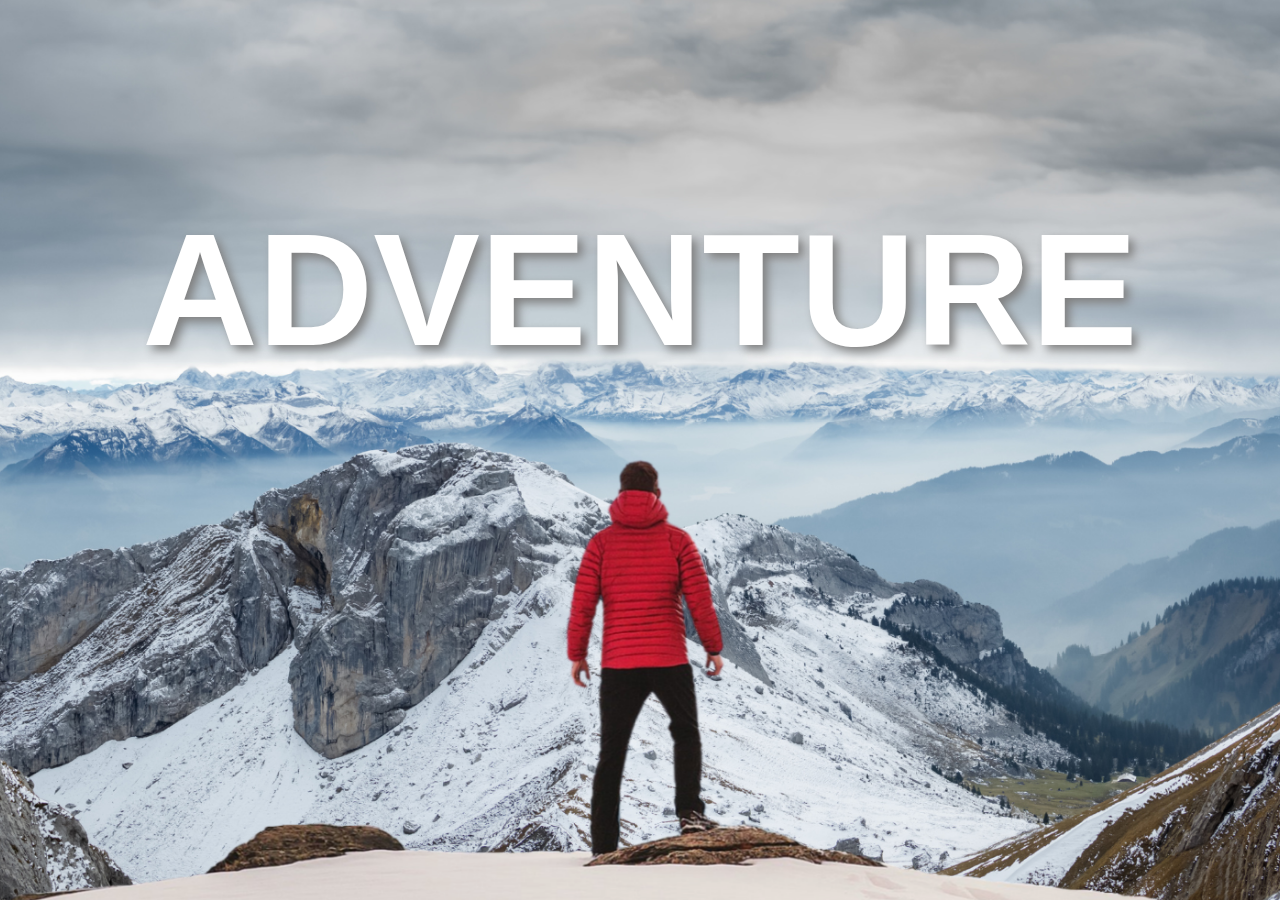
<file: Parallax Project/index.html>
<!DOCTYPE html>
<html lang="en">
<head>
    <meta charset="UTF-8">
    <meta name="viewport" content="width=device-width, initial-scale=1.0">
    <title>Paralex Effect</title>
    <link rel="stylesheet" href="style.css">
</head>
<body>
    
    <div class="wrapper">

            <div class="header">
                <img src="background.png" alt="background" class="background">
                <img src="foreground.png" alt="foreground" class="foreground">
                <h1>ADVENTURE</h1>
            </div>

            <section>

                <h2>Adventure Time!</h2>
                <p>
                    Lorem ipsum dolor sit amet consectetur, adipisicing elit. Qui necessitatibus commodi alias? Veritatis, eligendi nisi. Amet exercitationem, recusandae dolore corrupti laborum aperiam repellendus natus voluptatem quam atque aliquam beatae. Odit deserunt nisi optio eveniet? Aliquam possimus molestiae, ullam illum accusamus autem accusantium! Voluptate laboriosam eum saepe ex veritatis est? Numquam eaque autem labore provident dolorum, velit omnis mollitia eos adipisci!
                    <br><br>
                    Lorem, ipsum dolor sit amet consectetur adipisicing elit. Ad, itaque hic tempore rem eveniet sed repudiandae molestiae magnam aut quod consequatur, harum, totam beatae fugiat ipsam? Explicabo, blanditiis quod similique fugiat fugit ea expedita deleniti doloribus, delectus perferendis, tempore amet maiores libero sapiente voluptatem reprehenderit? Illum alias commodi cupiditate corporis mollitia ab quaerat, ipsum est excepturi vitae a sunt optio.
                </p>
                
                <div class="para img-1">
                    <h3 class="headings">Computer</h3>
                </div>
                    <p>Lorem ipsum dolor sit amet consectetur, adipisicing elit. Qui necessitatibus commodi alias? Veritatis, eligendi nisi. Amet exercitationem, recusandae dolore corrupti laborum aperiam repellendus natus voluptatem quam atque aliquam beatae. Odit deserunt nisi optio eveniet? Aliquam possimus molestiae, ullam illum accusamus autem accusantium! Voluptate laboriosam eum saepe ex veritatis est? Numquam eaque autem labore provident dolorum, velit omnis mollitia eos adipisci!
                        <br><br>
                        Lorem, ipsum dolor sit amet consectetur adipisicing elit. Ad, itaque hic tempore rem eveniet sed repudiandae molestiae magnam aut quod consequatur, harum, totam beatae fugiat ipsam? Explicabo, blanditiis quod similique fugiat fugit ea expedita deleniti doloribus, delectus perferendis, tempore amet maiores libero sapiente voluptatem reprehenderit? Illum alias commodi cupiditate corporis mollitia ab quaerat, ipsum est excepturi vitae a sunt optio.
                    </p>
                

                <div class="para img-2">
                    <h3 class="headings">Cycling</h3>
                </div>
                    <p>Lorem ipsum dolor sit amet consectetur, adipisicing elit. Qui necessitatibus commodi alias? Veritatis, eligendi nisi. Amet exercitationem, recusandae dolore corrupti laborum aperiam repellendus natus voluptatem quam atque aliquam beatae. Odit deserunt nisi optio eveniet? Aliquam possimus molestiae, ullam illum accusamus autem accusantium! Voluptate laboriosam eum saepe ex veritatis est? Numquam eaque autem labore provident dolorum, velit omnis mollitia eos adipisci!
                        <br><br>
                        Lorem, ipsum dolor sit amet consectetur adipisicing elit. Ad, itaque hic tempore rem eveniet sed repudiandae molestiae magnam aut quod consequatur, harum, totam beatae fugiat ipsam? Explicabo, blanditiis quod similique fugiat fugit ea expedita deleniti doloribus, delectus perferendis, tempore amet maiores libero sapiente voluptatem reprehenderit? Illum alias commodi cupiditate corporis mollitia ab quaerat, ipsum est excepturi vitae a sunt optio.
                    </p>
                

                <div class="para img-3">
                    <h3 class="headings">Resturant</h3>
                </div>
                    <p>Lorem ipsum dolor sit amet consectetur, adipisicing elit. Qui necessitatibus commodi alias? Veritatis, eligendi nisi. Amet exercitationem, recusandae dolore corrupti laborum aperiam repellendus natus voluptatem quam atque aliquam beatae. Odit deserunt nisi optio eveniet? Aliquam possimus molestiae, ullam illum accusamus autem accusantium! Voluptate laboriosam eum saepe ex veritatis est? Numquam eaque autem labore provident dolorum, velit omnis mollitia eos adipisci!
                        <br><br>
                        Lorem, ipsum dolor sit amet consectetur adipisicing elit. Ad, itaque hic tempore rem eveniet sed repudiandae molestiae magnam aut quod consequatur, harum, totam beatae fugiat ipsam? Explicabo, blanditiis quod similique fugiat fugit ea expedita deleniti doloribus, delectus perferendis, tempore amet maiores libero sapiente voluptatem reprehenderit? Illum alias commodi cupiditate corporis mollitia ab quaerat, ipsum est excepturi vitae a sunt optio.
                    </p>
            </section>

    </div>

</body>
</html>
</file>
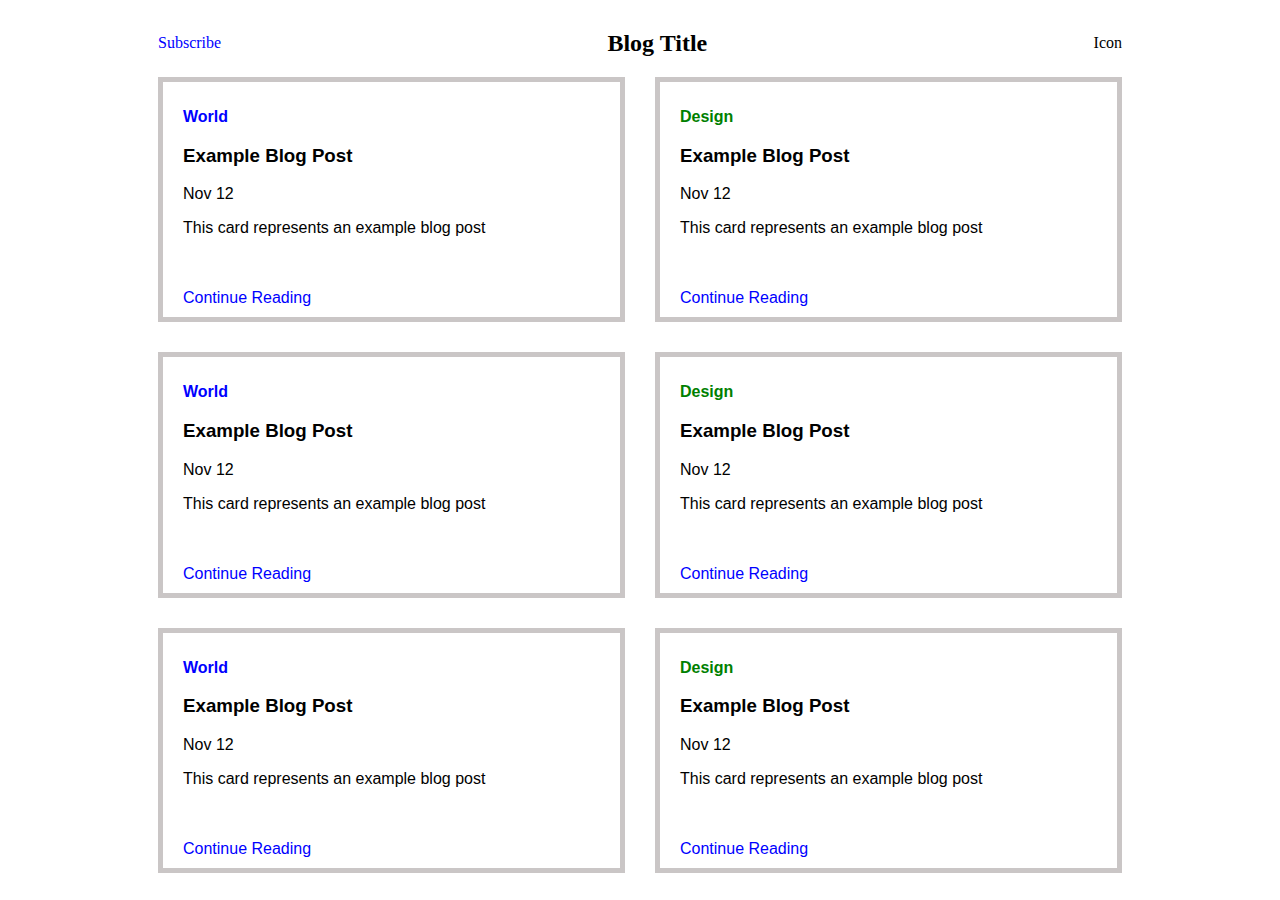
<file: Mini Pages/blog.html>
<!DOCTYPE html>
<html lang="en">
<head>
    <meta charset="UTF-8">
    <meta name="viewport" content="width=device-width, initial-scale=1.0">
    <title>Blog</title>
    <link rel="stylesheet" href="blog.css">
</head>
<body>
        <div class="wrapper">

            <div class="header">
                <a href="#">Subscribe</a>
                <h2>Blog Title</h2>
                <p>Icon</p>
            </div>

            <div class="blogs">
                <div class="blogs-content">
                    <p class="world">World</p>
                    <h3>Example Blog Post</h3><span>Nov 12</span>
                    <p>This card represents an example blog post</p>
                    <br><br>
                    <a href="blogsample.html">Continue Reading</a>
                </div>
                <div class="blogs-content">
                    <p class="design">Design</p>
                    <h3>Example Blog Post</h3><span>Nov 12</span>
                    <p>This card represents an example blog post</p>
                    <br><br>
                    <a href="blogsample.html">Continue Reading</a>
                </div>
                <div class="blogs-content">
                    <p class="world">World</p>
                    <h3>Example Blog Post</h3><span>Nov 12</span>
                    <p>This card represents an example blog post</p>
                    <br><br>
                    <a href="blogsample.html">Continue Reading</a>
                </div>
                <div class="blogs-content">
                    <p class="design">Design</p>
                    <h3>Example Blog Post</h3><span>Nov 12</span>
                    <p>This card represents an example blog post</p>
                    <br><br>
                    <a href="blogsample.html">Continue Reading</a>
                </div>
                <div class="blogs-content">
                    <p class="world">World</p>
                    <h3>Example Blog Post</h3><span>Nov 12</span>
                    <p>This card represents an example blog post</p>
                    <br><br>
                    <a href="blogsample.html">Continue Reading</a>
                </div>
                <div class="blogs-content">
                    <p class="design">Design</p>
                    <h3>Example Blog Post</h3><span>Nov 12</span>
                    <p>This card represents an example blog post</p>
                    <br><br>
                    <a href="blogsample.html">Continue Reading</a>
                </div>

            </div>

        </div>
</body>
</html>
</file>
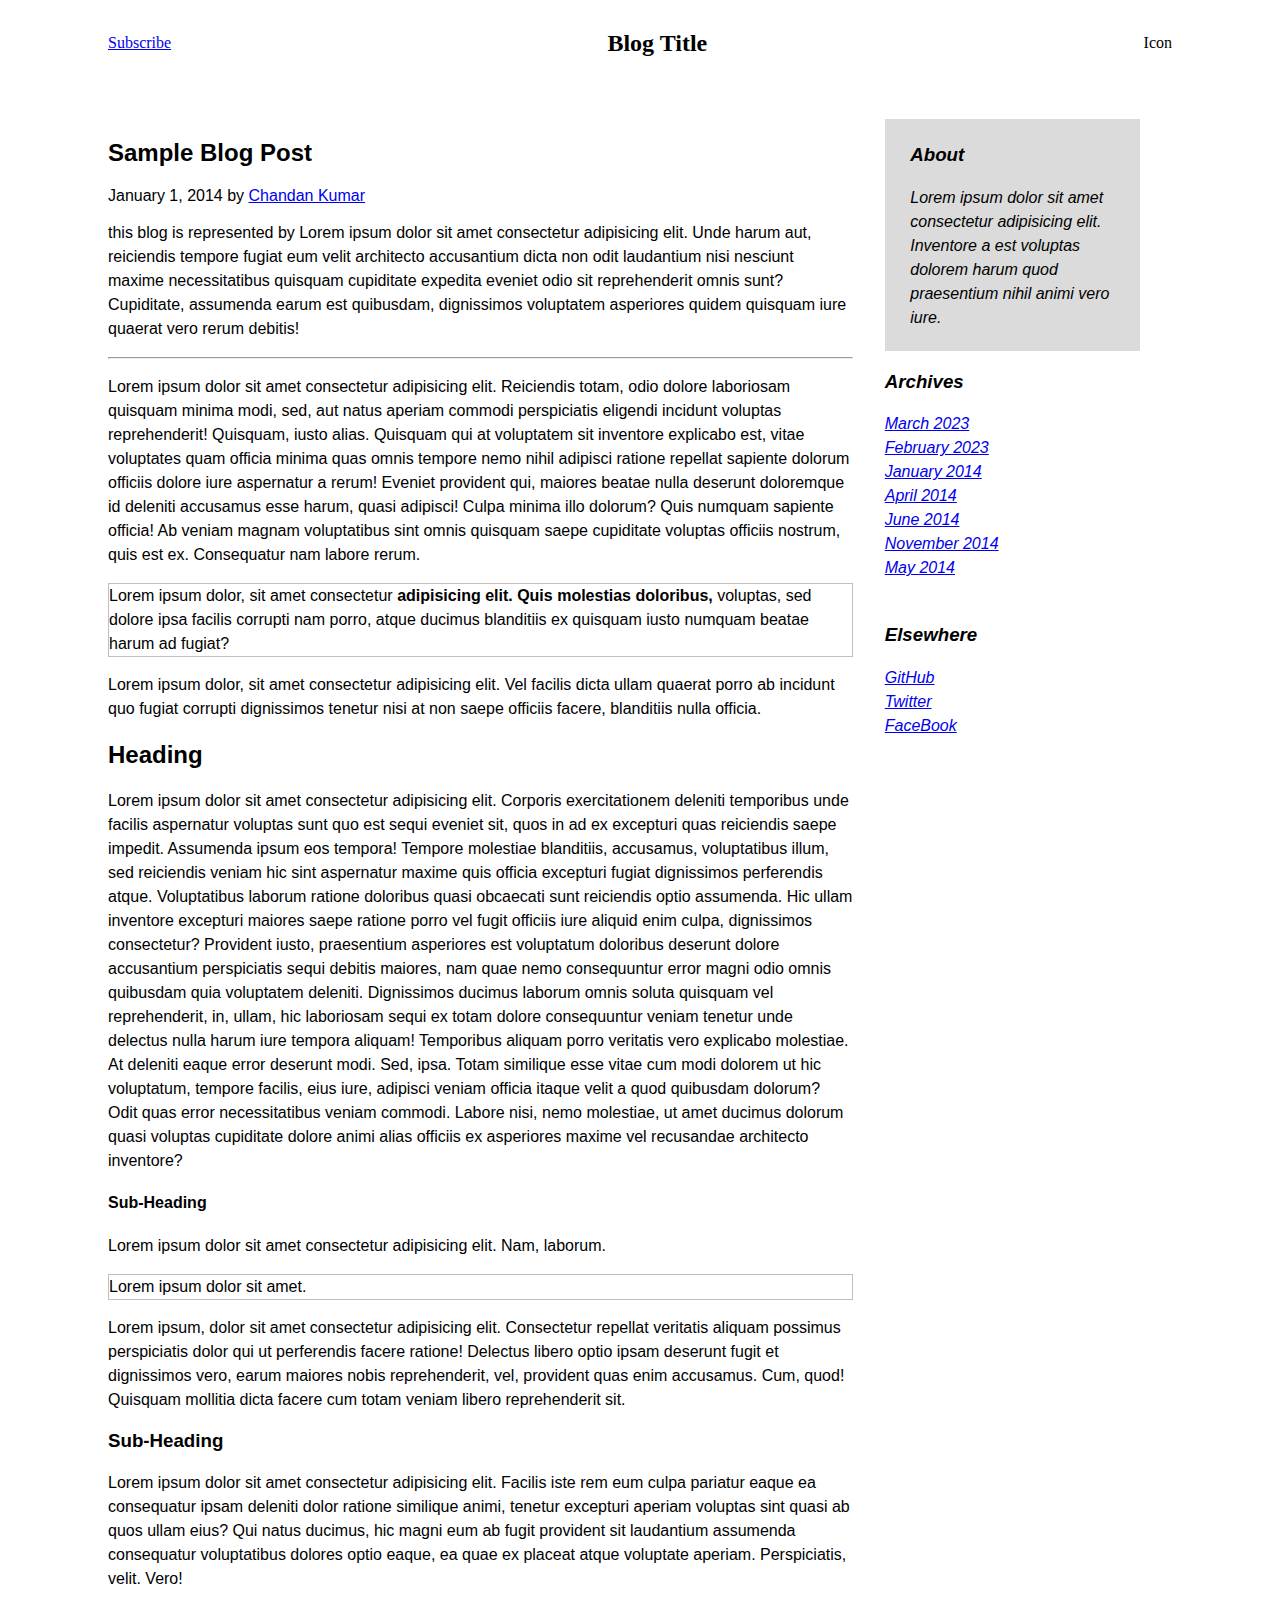
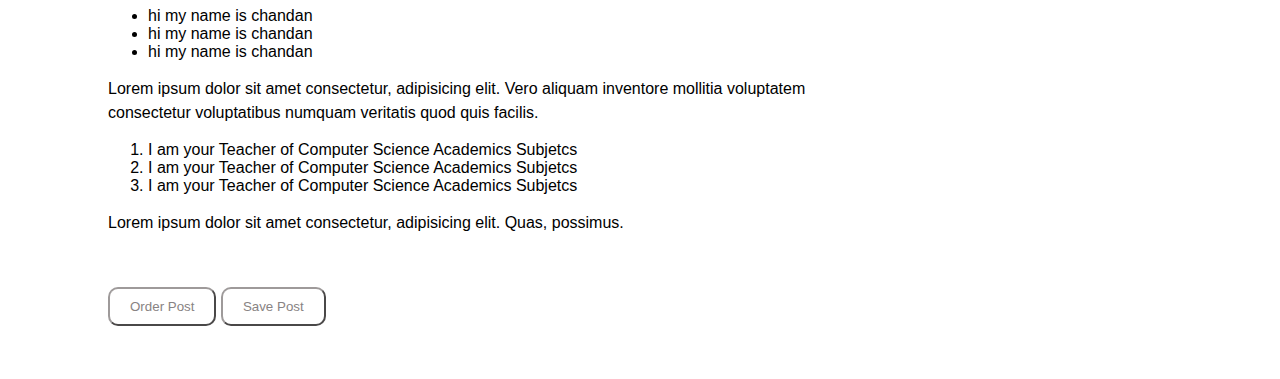
<file: Mini Pages/blogsample.html>
<!DOCTYPE html>
<html lang="en">
<head>
    <meta charset="UTF-8">
    <meta name="viewport" content="width=device-width, initial-scale=1.0">
    <title>Blog Sample</title>
    <link rel="stylesheet" href="blogsample.css">
</head>
<body>
        <div class="wrapper">

            <div class="header">
                <a href="#">Subscribe</a>
                <h2>Blog Title</h2>
                <p>Icon</p>
            </div>

            <div class="container">
                <div class="blog-container">
                    <h2>Sample Blog Post</h2>
                    <span>January 1, 2014 by <a href="#">Chandan Kumar</a></span>
                    <p>this blog is represented by Lorem ipsum dolor sit amet consectetur adipisicing elit. Unde harum aut, reiciendis tempore fugiat eum velit architecto accusantium dicta non odit laudantium nisi nesciunt maxime necessitatibus quisquam cupiditate expedita eveniet odio sit reprehenderit omnis sunt? Cupiditate, assumenda earum est quibusdam, dignissimos voluptatem asperiores quidem quisquam iure quaerat vero rerum debitis!</p>
                    <hr>
                    <p>Lorem ipsum dolor sit amet consectetur adipisicing elit. Reiciendis totam, odio dolore laboriosam quisquam minima modi, sed, aut natus aperiam commodi perspiciatis eligendi incidunt voluptas reprehenderit! Quisquam, iusto alias. Quisquam qui at voluptatem sit inventore explicabo est, vitae voluptates quam officia minima quas omnis tempore nemo nihil adipisci ratione repellat sapiente dolorum officiis dolore iure aspernatur a rerum! Eveniet provident qui, maiores beatae nulla deserunt doloremque id deleniti accusamus esse harum, quasi adipisci! Culpa minima illo dolorum? Quis numquam sapiente officia! Ab veniam magnam voluptatibus sint omnis quisquam saepe cupiditate voluptas officiis nostrum, quis est ex. Consequatur nam labore rerum.</p>
                    <p class="box">Lorem ipsum dolor, sit amet consectetur <b>adipisicing elit. Quis molestias doloribus,</b> voluptas, sed dolore ipsa facilis corrupti nam porro, atque ducimus blanditiis ex quisquam iusto numquam beatae harum ad fugiat?</p>
                    <p>Lorem ipsum dolor, sit amet consectetur adipisicing elit. Vel facilis dicta ullam quaerat porro ab incidunt quo fugiat corrupti dignissimos tenetur nisi at non saepe officiis facere, blanditiis nulla officia.</p>

                    <h2>Heading</h2>
                    <p>Lorem ipsum dolor sit amet consectetur adipisicing elit. Corporis exercitationem deleniti temporibus unde facilis aspernatur voluptas sunt quo est sequi eveniet sit, quos in ad ex excepturi quas reiciendis saepe impedit. Assumenda ipsum eos tempora! Tempore molestiae blanditiis, accusamus, voluptatibus illum, sed reiciendis veniam hic sint aspernatur maxime quis officia excepturi fugiat dignissimos perferendis atque. Voluptatibus laborum ratione doloribus quasi obcaecati sunt reiciendis optio assumenda. Hic ullam inventore excepturi maiores saepe ratione porro vel fugit officiis iure aliquid enim culpa, dignissimos consectetur? Provident iusto, praesentium asperiores est voluptatum doloribus deserunt dolore accusantium perspiciatis sequi debitis maiores, nam quae nemo consequuntur error magni odio omnis quibusdam quia voluptatem deleniti. Dignissimos ducimus laborum omnis soluta quisquam vel reprehenderit, in, ullam, hic laboriosam sequi ex totam dolore consequuntur veniam tenetur unde delectus nulla harum iure tempora aliquam! Temporibus aliquam porro veritatis vero explicabo molestiae. At deleniti eaque error deserunt modi. Sed, ipsa. Totam similique esse vitae cum modi dolorem ut hic voluptatum, tempore facilis, eius iure, adipisci veniam officia itaque velit a quod quibusdam dolorum? Odit quas error necessitatibus veniam commodi. Labore nisi, nemo molestiae, ut amet ducimus dolorum quasi voluptas cupiditate dolore animi alias officiis ex asperiores maxime vel recusandae architecto inventore?</p>
                    <h4>Sub-Heading</h4>
                    <p>Lorem ipsum dolor sit amet consectetur adipisicing elit. Nam, laborum.</p>
                    <p class="box">Lorem ipsum dolor sit amet.</p>
                    <p>Lorem ipsum, dolor sit amet consectetur adipisicing elit. Consectetur repellat veritatis aliquam possimus perspiciatis dolor qui ut perferendis facere ratione! Delectus libero optio ipsam deserunt fugit et dignissimos vero, earum maiores nobis reprehenderit, vel, provident quas enim accusamus. Cum, quod! Quisquam mollitia dicta facere cum totam veniam libero reprehenderit sit.</p>

                    <h3>Sub-Heading</h3>
                    <p>Lorem ipsum dolor sit amet consectetur adipisicing elit. Facilis iste rem eum culpa pariatur eaque ea consequatur ipsam deleniti dolor ratione similique animi, tenetur excepturi aperiam voluptas sint quasi ab quos ullam eius? Qui natus ducimus, hic magni eum ab fugit provident sit laudantium assumenda consequatur voluptatibus dolores optio eaque, ea quae ex placeat atque voluptate aperiam. Perspiciatis, velit. Vero!</p>
                        <ul>
                            <li>hi my name is chandan</li>
                            <li>hi my name is chandan</li>
                            <li>hi my name is chandan</li>
                        </ul>
                    <p>Lorem ipsum dolor sit amet consectetur, adipisicing elit. Vero aliquam inventore mollitia voluptatem consectetur voluptatibus numquam veritatis quod quis facilis.</p>
                    <ol>
                        <li>I am your Teacher of Computer Science Academics Subjetcs</li>
                        <li>I am your Teacher of Computer Science Academics Subjetcs</li>
                        <li>I am your Teacher of Computer Science Academics Subjetcs</li>
                    </ol>
                    <p>Lorem ipsum dolor sit amet consectetur, adipisicing elit. Quas, possimus.</p>
                    <br><br>
                    <input type="submit" value="Order Post" id="button">
                    <input type="submit" value="Save Post" id="button">
                </div>

                <div class="references">

                    <div class="about">
                        <h3>About</h3>
                        <p>Lorem ipsum dolor sit amet consectetur adipisicing elit. Inventore a est voluptas dolorem harum quod praesentium nihil animi vero iure.</p>
                    </div>

                    <h3>Archives</h3>
                    <a href="#">March 2023</a><br>
                    <a href="#">February 2023</a><br>
                    <a href="#">January 2014</a><br>
                    <a href="#">April 2014</a><br>
                    <a href="#">June 2014</a><br>
                    <a href="#">November 2014</a><br>
                    <a href="#">May 2014</a><br><br>

                    <h3>Elsewhere</h3>
                    <a href="#">GitHub</a><br>
                    <a href="#">Twitter</a><br>
                    <a href="#">FaceBook</a><br>
                </div>
            </div>

        </div>
</body>
</html>
</file>
<file: Parallax Project/style.css>
*{
    margin: 0;
    padding: 0;
    box-sizing: border-box;
}

.wrapper{
    overflow-x: hidden;
    overflow-y: auto;
    perspective: 10px;
    height: 100vh;
}

.header{
    display: flex;
    height: 100%;
    position: relative;
    justify-content: center;
    align-items: center;
    transform-style: preserve-3d;
    z-index: -1;
}

.background{
    transform: translateZ(-40px);
    scale: 5.5;
    
}
.foreground{
    transform: translateZ(-20px);
    scale: 3.2;
}

.background, .foreground{
    position: absolute;
    height: 100%;
    width: 100%;
    object-fit: cover;
    
}

h1{
    color: white;
    font-size: 10rem;
    font-family: Verdana, Geneva, Tahoma, sans-serif;
    margin-top: -20rem;
    text-shadow: 5px 5px 10px grey;
}

section{
    background-color: rgb(45, 45, 45);
    color: white;
    font-family: Verdana, Geneva, Tahoma, sans-serif;
}

h2{
    font-size: 5rem;
    position: relative;
    top: 2rem;
    left: 5rem;
}
p{
    font-size: 1.5rem;
    line-height: 35px;
    margin: 5rem;
}
.para{
    background-attachment: fixed;
    height: 500px;
    width: 100%;
    background-size: cover;
    background-position: center;
    position: relative;
}

.img-1{
    background-image: url(cs.jpg);
}
.img-2{
    background-image: url(biking-slide.jpg);
}
.img-3{
    background-image: url(resturentr.jpg);
}

.headings{
    position: absolute;
    color: black;
    background-color: white;
    display: inline;
    font-size: larger;
    padding: 1rem 2.5rem;
    top: 42%;
    left: 40%;
    font-weight: 600;
    font-size: 2rem;
    font-family: Verdana, Geneva, Tahoma, sans-serif;
    
}
</file>
<file: Mini Pages/blog.css>
.wrapper{
    margin: 10px 150px;
}

.blogs{
    display: grid;
    grid-template-rows: repeat(3,1fr);
    grid-template-columns: repeat(2,1fr);
    grid-gap: 30px;
    font-family: Verdana, Geneva, Tahoma, sans-serif;
}
.blogs-content{
    border: 5px solid rgb(202, 198, 198);
    padding: 10px 20px;
}

.header{
    display: flex;
    flex-wrap: wrap;
    justify-content: space-between;
    align-items: center;
}
a{
    text-decoration: none;
    color: blue;
}
.world{
    color: blue;
    font-weight: bolder;
}
.design{
    color:green;
    font-weight: bolder;
}
</file>
<file: Mini Pages/blogsample.css>
.wrapper{
    margin: 10px 100px;
}

.header{
    display: flex;
    flex-wrap: wrap;
    justify-content: space-between;
    align-items: center;
}
.container{
    padding: 4% 0%;
    display: grid;
    grid-template-columns: 70% 30%;
    grid-template-rows: 100%;
    font-family: Verdana, Geneva, Tahoma, sans-serif;

}
p{
    line-height: 150%;
}
.references{
    padding: 0% 10%;
    line-height: 150%;
    font-style: italic;
}
.about{
    background-color: rgb(219, 219, 219);
    padding: 2% 10%;
}
.box{
    border: 0.5px solid rgb(198, 189, 189);
}
#button{
    background: none;
    padding: 10px 20px;
    border-radius: 10px;
    color: rgb(136, 131, 131);
    border-color: rgb(158, 154, 154);
    cursor: pointer;
}
</file>
